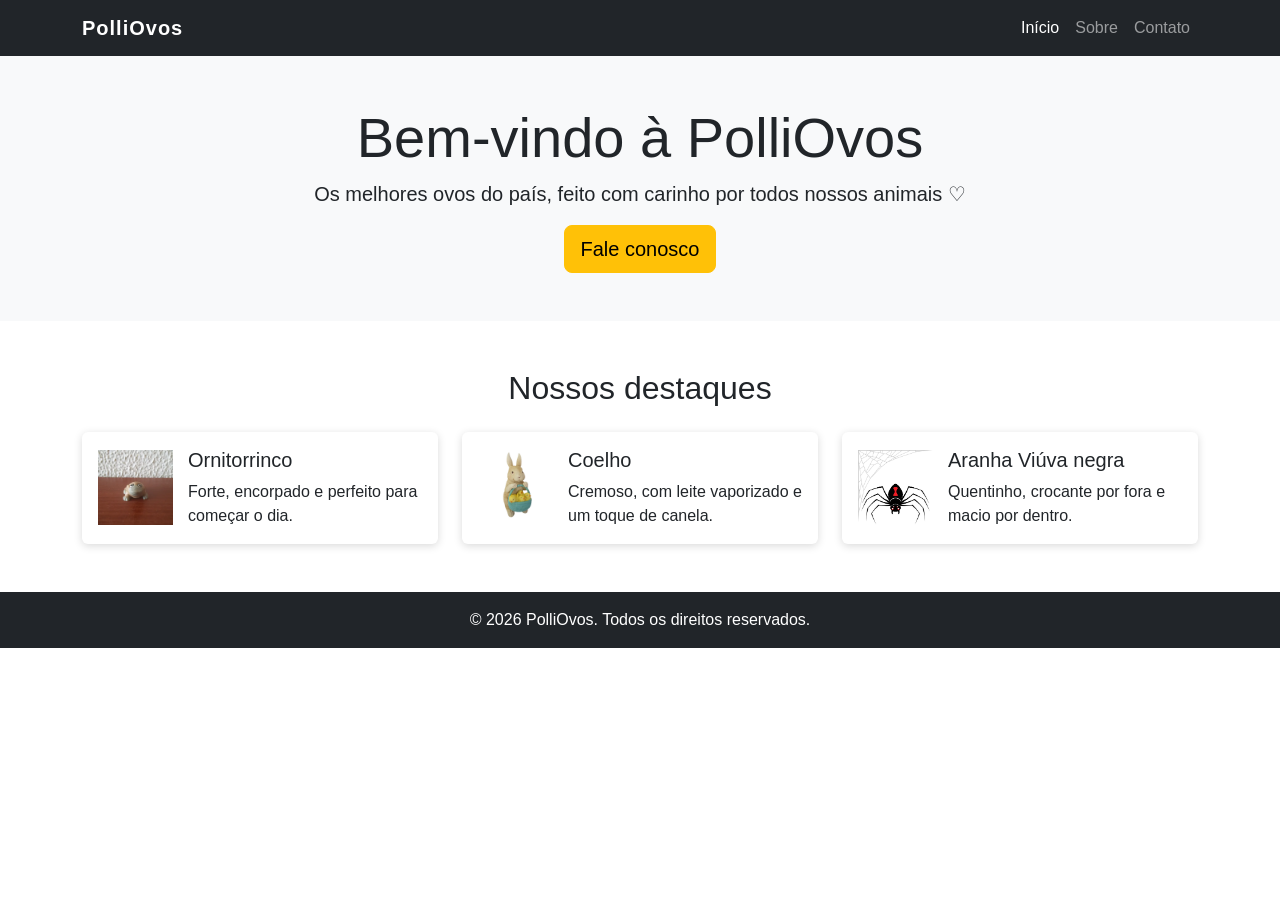
<file: polliovos-main/pasta/index.html>
<!DOCTYPE html>
<html lang="pt-BR">
<head>
<meta charset="UTF-8">
<meta name="viewport" content="width=device-width, initial-scale=1.0">
<title>PolliOvo</title>

<!-- Bootstrap (o framework) -->
<link href="https://cdn.jsdelivr.net/npm/bootstrap@5.3.3/dist/css/bootstrap.min.css" rel="stylesheet">

<!-- Seu CSS (sempre DEPOIS do Bootstrap) -->
<link href="style.css" rel="stylesheet">
</head>
<body>

<!-- Navbar -->
<nav class="navbar navbar-expand-lg bg-dark" data-bs-theme="dark">
    <div class="container">
    <a class="navbar-brand" href="index.html">PolliOvos</a>


    <button class="navbar-toggler" type="button" data-bs-toggle="collapse" data-bs-target="#menu" aria-controls="menu" aria-expanded="false" aria-label="Abrir menu">
        <span class="navbar-toggler-icon"></span>
    </button>

    <div class="collapse navbar-collapse" id="menu">
        <ul class="navbar-nav ms-auto">
        <li class="nav-item">
            <a class="nav-link active" href="index.html">Início</a>
        </li>
        <li class="nav-item">
            <a class="nav-link" href="sobre.html">Sobre</a>
        </li>
        <li class="nav-item">
            <a class="nav-link" href="contato.html">Contato</a>
        </li>
        </ul>
    </div>
    </div>
</nav>

<!-- Seção principal (hero) -->
<header class="bg-light py-5 text-center">
    <div class="container">
    <h1 class="display-4">Bem-vindo à PolliOvos</h1>
    <p class="lead">Os melhores ovos do país, feito com carinho por todos nossos animais ♡</p>
    <a href="contato.html" class="btn btn-warning btn-lg">Fale conosco</a>
    </div>
</header>

<!-- Cartões em colunas -->
<main class="container my-5">
    <h2 class="text-center mb-4">Nossos destaques</h2>

    <div class="row g-4">

    <!-- Cartão 1 -->
<div class="col-md-4">
<div class="card h-100">
    <div class="card-body imagem">
        <img src="img/ornitorrinco.webp" alt="ornitorrinco">
        <div>
        <h5 class="card-title">Ornitorrinco</h5>
        <p class="card-text">Forte, encorpado e perfeito para começar o dia.</p>
            </div>
</div>
</div>
</div>

<!-- Cartão 2 -->
<div class="col-md-4">
    <div class="card h-100">
    <div class="card-body imagem">
        <img src="img/coelho.png" alt="coelho">
        <div>
        <h5 class="card-title">Coelho</h5>
        <p class="card-text">Cremoso, com leite vaporizado e um toque de canela.</p>
        </div>
</div>
</div>
</div>

    <!-- Cartão 3 -->
    <div class="col-md-4">
        <div class="card h-100">
        <div class="card-body imagem">
            <img src="img/aranha.jpg" alt="aranha">
            <div>
            <h5 class="card-title">Aranha Viúva negra</h5>
            <p class="card-text">Quentinho, crocante por fora e macio por dentro.</p>
        </div>
</div>
</div>
</div>
</main>

<!-- Rodapé -->
<footer class="bg-dark text-white text-center py-3 mt-5">
    <p class="mb-0">© 2026 PolliOvos. Todos os direitos reservados.</p>
</footer>

<!-- Bootstrap JS (faz o menu abrir no celular) -->
<script src="https://cdn.jsdelivr.net/npm/bootstrap@5.3.3/dist/js/bootstrap.bundle.min.js"></script>
</body>
</html>
</file>
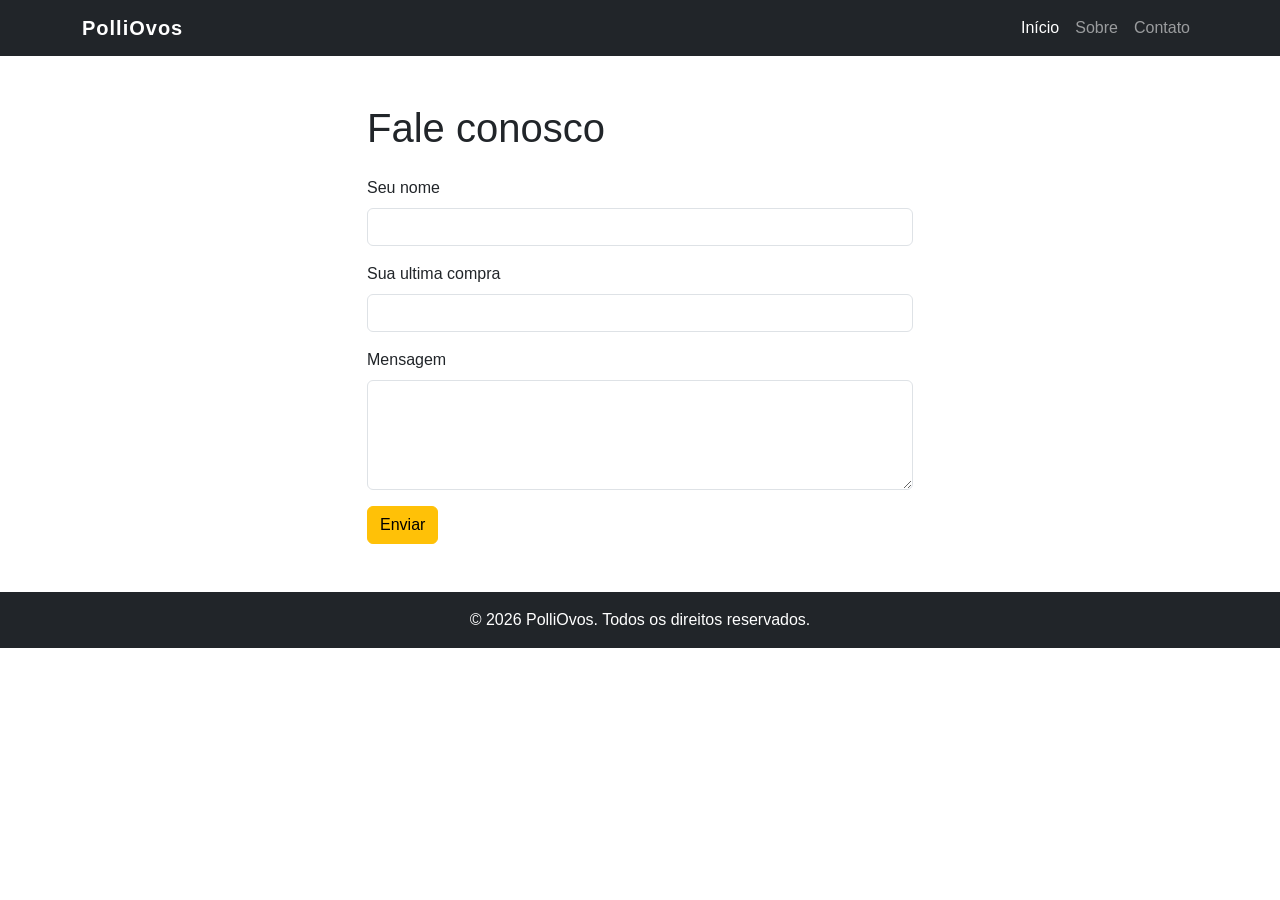
<file: polliovos-main/pasta/contato.html>
<!DOCTYPE html>
<html lang="pt-BR">
<head>
  <meta charset="UTF-8">
  <meta name="viewport" content="width=device-width, initial-scale=1.0">
  <title>Contato</title>

  <!-- Bootstrap (o framework) -->
  <link href="https://cdn.jsdelivr.net/npm/bootstrap@5.3.3/dist/css/bootstrap.min.css" rel="stylesheet">

  <!-- Seu CSS (sempre DEPOIS do Bootstrap) -->
  <link href="style.css" rel="stylesheet">
</head>
<body>

<!-- Navbar -->
<nav class="navbar navbar-expand-lg bg-dark" data-bs-theme="dark">
    <div class="container">
    <a class="navbar-brand" href="contato.html">PolliOvos</a>

<!-- Botão que aparece no celular (o "hambúrguer") -->
    <button class="navbar-toggler" type="button" data-bs-toggle="collapse" data-bs-target="#menu" aria-controls="menu" aria-expanded="false" aria-label="Abrir menu">
        <span class="navbar-toggler-icon"></span>
    </button>

    <div class="collapse navbar-collapse" id="menu">
        <ul class="navbar-nav ms-auto">
        <li class="nav-item">
            <a class="nav-link active" href="index.html">Início</a>
        </li>
        <li class="nav-item">
            <a class="nav-link" href="sobre.html">Sobre</a>
        </li>
        <li class="nav-item">
            <a class="nav-link" href="contato.html">Contato</a>
        </li>
        </ul>
    </div>
    </div>
</nav>

<main class="container my-5">
  <div class="row justify-content-center">
    <div class="col-md-6">
      <h1 class="mb-4">Fale conosco</h1>

      <form>
        <div class="mb-3">
          <label for="nome" class="form-label">Seu nome</label>
          <input type="text" class="form-control" id="nome">
        </div>

        <div class="mb-3">
          <label for="email" class="form-label">Sua ultima compra</label>
          <input type="email" class="form-control" id="email">
        </div>

        <div class="mb-3">
          <label for="mensagem" class="form-label">Mensagem</label>
          <textarea class="form-control" id="mensagem" rows="4"></textarea>
        </div>

        <button type="submit" class="btn btn-warning">Enviar</button>
      </form>
    </div>
  </div>
</main>

<!-- Rodapé -->
<footer class="bg-dark text-white text-center py-3 mt-5">
    <p class="mb-0">© 2026 PolliOvos. Todos os direitos reservados.</p>
</footer>

<!-- Bootstrap JS (faz o menu abrir no celular) -->
<script src="https://cdn.jsdelivr.net/npm/bootstrap@5.3.3/dist/js/bootstrap.bundle.min.js"></script>
</body>
</html>
</file>
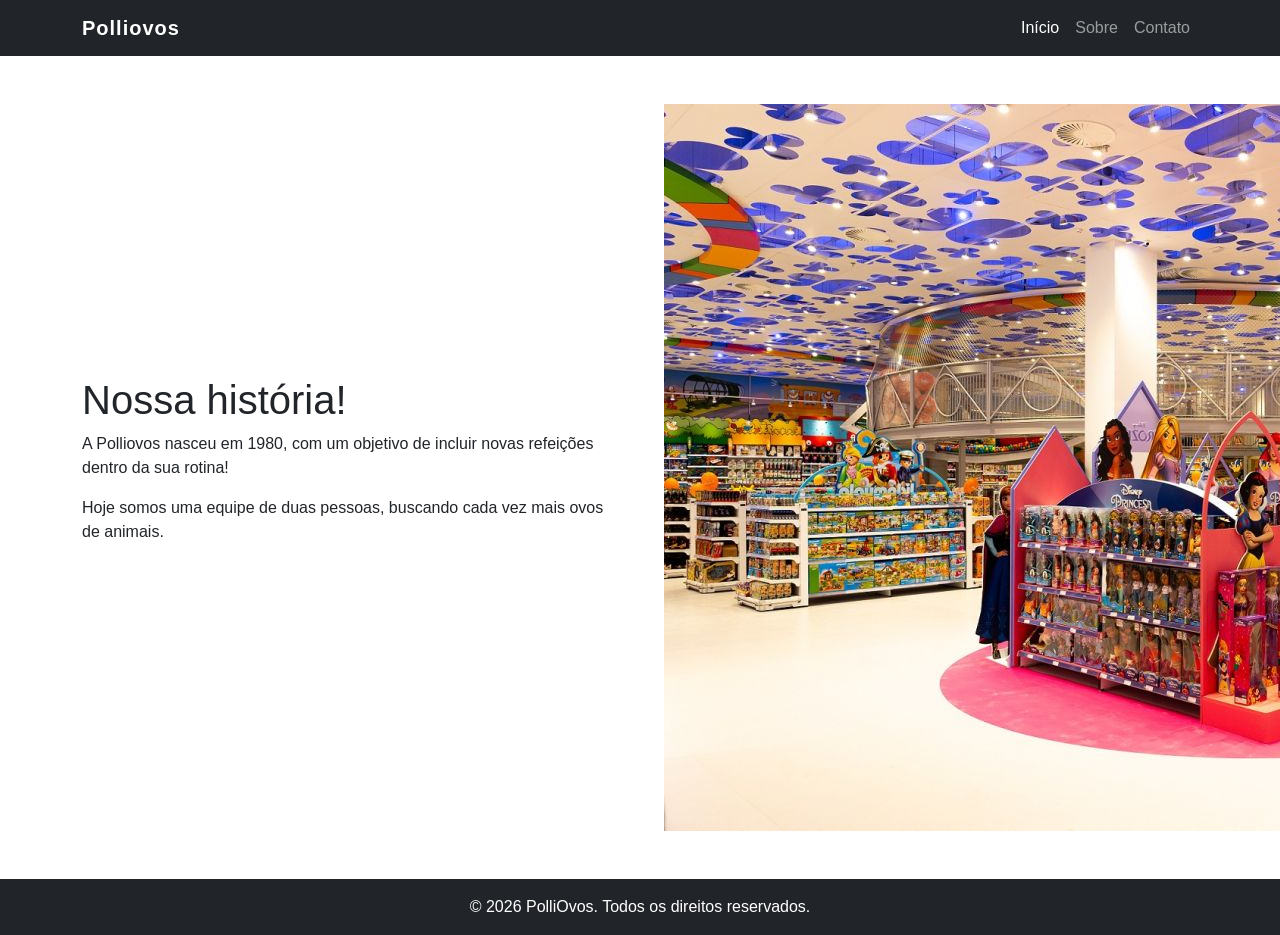
<file: polliovos-main/pasta/sobre.html>
<!DOCTYPE html>
<html lang="pt-BR">
<head>
<meta charset="UTF-8">
<meta name="viewport" content="width=device-width, initial-scale=1.0">
<title>Sobre - Polliovos.</title>

<!-- Bootstrap (o framework) -->
<link href="https://cdn.jsdelivr.net/npm/bootstrap@5.3.3/dist/css/bootstrap.min.css" rel="stylesheet">

<!-- Seu CSS (sempre DEPOIS do Bootstrap) -->
<link href="style.css" rel="stylesheet">
</head>
<body>

<!-- Navbar -->
<nav class="navbar navbar-expand-lg bg-dark" data-bs-theme="dark">
    <div class="container">
    <a class="navbar-brand" href="sobre.html">Polliovos</a>

    <!-- Botão que aparece no celular (o "hambúrguer") -->
    <button class="navbar-toggler" type="button" data-bs-toggle="collapse" data-bs-target="#menu" aria-controls="menu" aria-expanded="false" aria-label="Abrir menu">
        <span class="navbar-toggler-icon"></span>
    </button>

    <div class="collapse navbar-collapse" id="menu">
        <ul class="navbar-nav ms-auto">
        <li class="nav-item">
            <a class="nav-link active" href="index.html">Início</a>
        </li>
        <li class="nav-item">
            <a class="nav-link" href="sobre.html">Sobre</a>
        </li>
        <li class="nav-item">
            <a class="nav-link" href="contato.html">Contato</a>
        </li>
        </ul>
    </div>
    </div>
</nav>

<main class="container my-5">
<div class="row align-items-center g-5">
    <div class="col-md-6">
    <h1>Nossa história!</h1>
    <p>A Polliovos nasceu em 1980, com um objetivo de incluir novas refeições dentro da sua rotina!</p>
    <p>Hoje somos uma equipe de duas pessoas, buscando cada vez mais ovos de animais.</p>
</div>
    <div class="col-md-6">
    <img src="img/lojadeovo.jpg" class="imagem" alt="Nossa loja">
    </div>
</div>
</main>

<!-- Rodapé -->
<footer class="bg-dark text-white text-center py-3 mt-5">
    <p class="mb-0">© 2026 PolliOvos. Todos os direitos reservados.</p>
</footer>

<!-- Bootstrap JS (faz o menu abrir no celular) -->
<script src="https://cdn.jsdelivr.net/npm/bootstrap@5.3.3/dist/js/bootstrap.bundle.min.js"></script>
</body>
</html>
</file>
<file: polliovos-main/pasta/style.css>
body {
  font-family: Arial, sans-serif;
}

.navbar-brand {
  font-weight: bold;
  letter-spacing: 1px;
}

.card {
  border: none;
  box-shadow: 0 2px 8px rgba(0, 0, 0, 0.15);
}

header {
  background-color: #000000 !important;
}

.imagem {
    display: flex;
    align-items: center;
    gap: 15px;
}

.imagem img {
    width: 75px;
    height: 75px;
    object-fit: cover;
}
</file>
